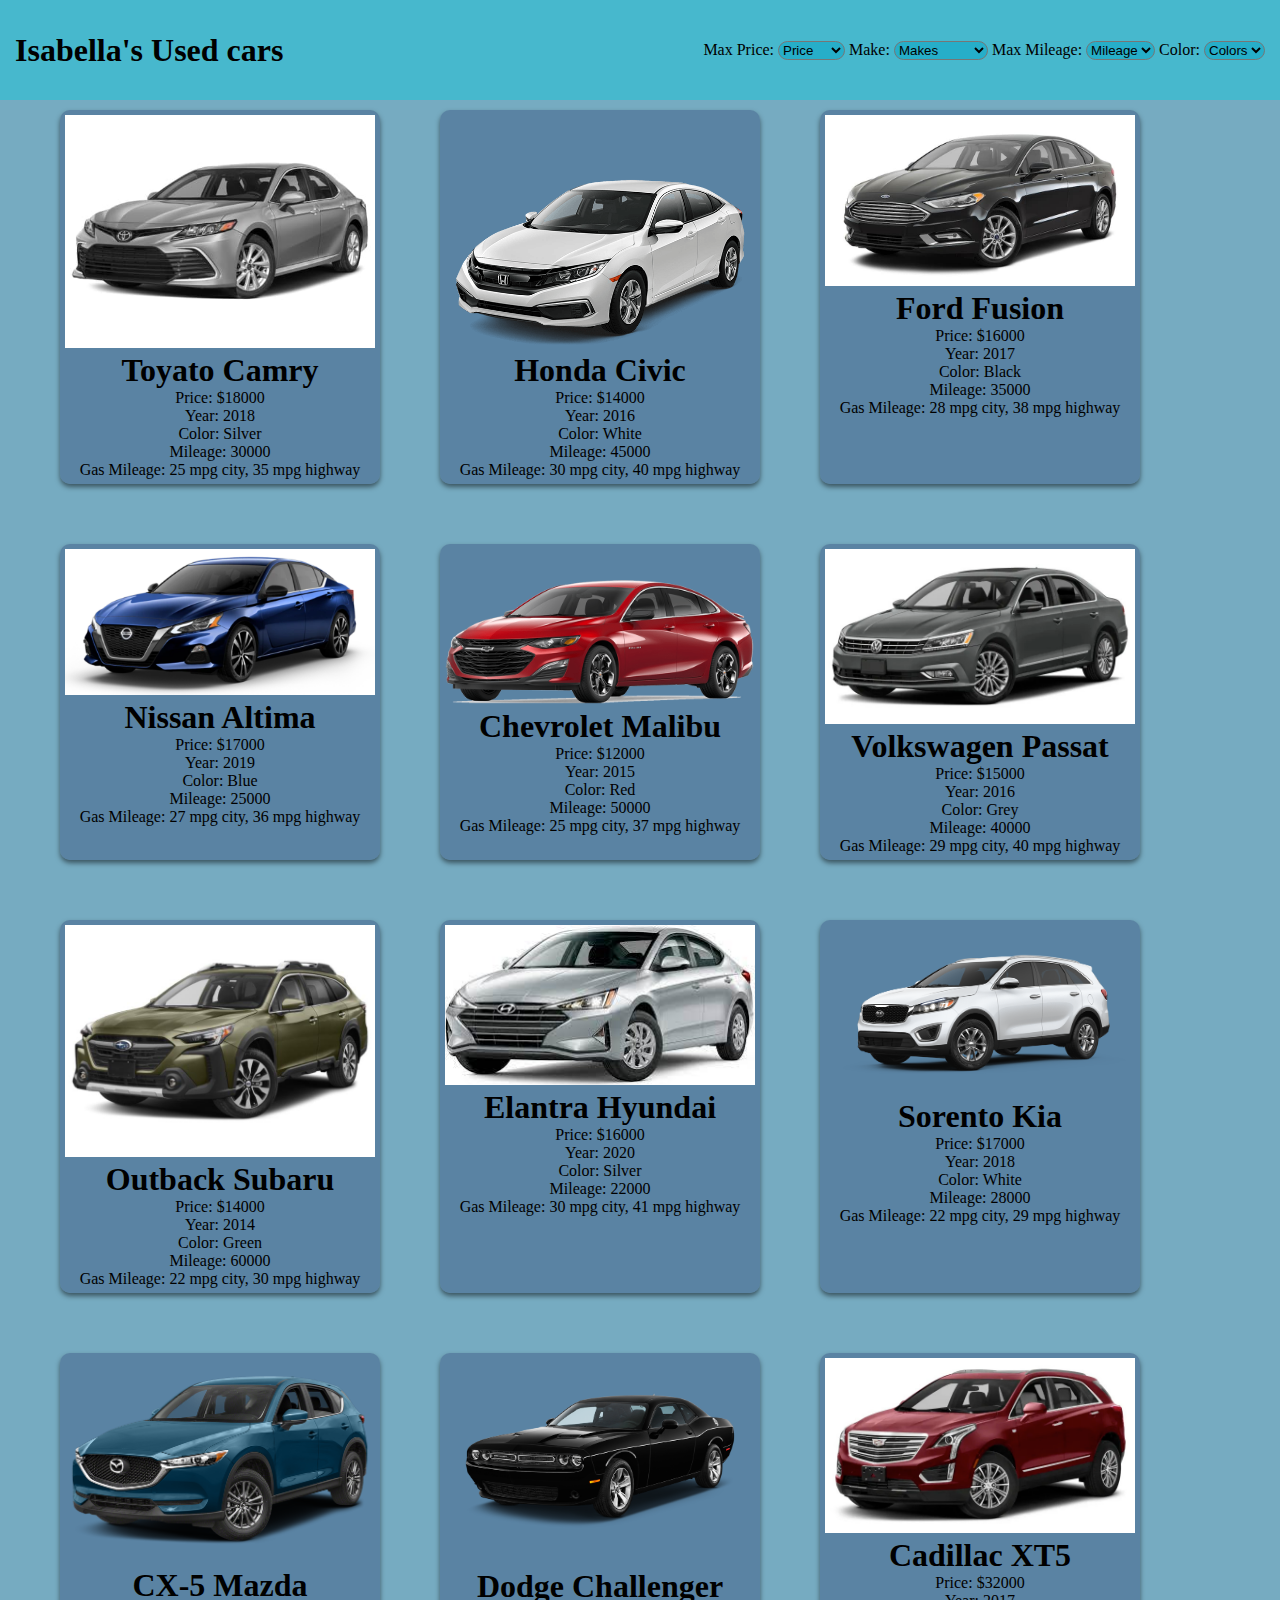
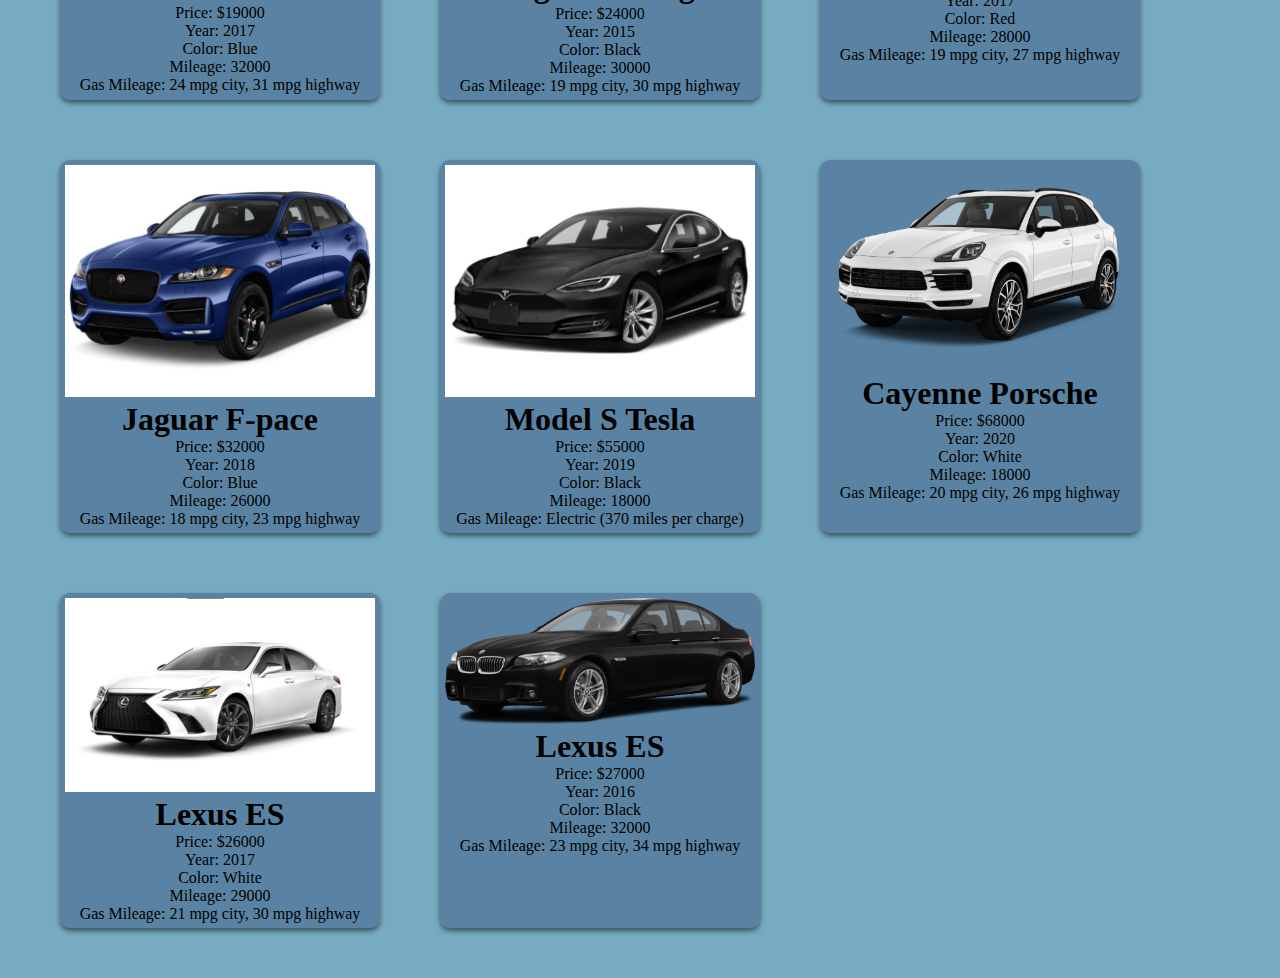
<file: index.html>
<!DOCTYPE html>
<html lang="en">
  <head>
    <meta charset="UTF-8" />
    <meta name="viewport" content="width=device-width, initial-scale=1.0" />
    <title>Isabella's Used Cars</title>
    <link rel="stylesheet" href="./css/style.css" />
    <script src="./js/script.js" defer></script>
  </head>
  <body>
    <div class="filter">
      <nav>
        <div class="logo"><h1>Isabella's Used cars</h1></div>

        <form id="filters">
          <label for="price">Max Price:</label>
          <select id="price">
            <option value="Price">Price</option>
            <option value="12000">$12000</option>
            <option value="14000">$14000</option>
            <option value="15000">$15000</option>
            <option value="16000">$16000</option>
            <option value="17000">$17000</option>
            <option value="18000">$18000</option>
            <option value="19000">$19000</option>
            <option value="24000">$24000</option>
            <option value="26000">$26000</option>
            <option value="27000">$27000</option>
            <option value="32000">$32000</option>
            <option value="38000">$38000</option>
            <option value="55000">$55000</option>
            <option value="68000">$68000</option>
          </select>

          <label for="make">Make:</label>
          <select id="make">
            <option value="Makes">Makes</option>
            <option value="Chevrolet">Chevrolet</option>
            <option value="Ford">Ford</option>
            <option value="Subaru">Subaru</option>
            <option value="Honda">Honda</option>
            <option value="Nissan">Nissan</option>
            <option value="Toyota">Toyota</option>
            <option value="Volkswagen">Volkswagen</option>
            <option value="Hyundai">Hyundai</option>
            <option value="Mazda">Mazda</option>
            <option value="Kia">Kia</option>
            <option value="Dodge">Dodge</option>
            <option value="Cadillac">Cadillac</option>
            <option value="Jaguar">Jaguar</option>
            <option value="Tesla">Tesla</option>
            <option value="Porsche">Porsche</option>
            <option value="Lexus">Lexus</option>
            <option value="BMS">BMW</option>
          </select>

          <label for="mileage">Max Mileage:</label>
          <select id="mileage">
            <option value="mileage">Mileage</option>
            <option value="18000">18000</option>
            <option value="22000">22000</option>
            <option value="25000">25000</option>
            <option value="26000">26000</option>
            <option value="28000">28000</option>
            <option value="29000">29000</option>
            <option value="30000">30000</option>
            <option value="32000">32000</option>
            <option value="35000">35000</option>
            <option value="40000">40000</option>
            <option value="45000">45000</option>
            <option value="50000">50000</option>
            <option value="60000">60000</option>
          </select>

          <label for="color">Color:</label>
          <select id="colors">
            <option value="Colors">Colors</option>
            <option value="Silver">Silver</option>
            <option value="White">White</option>
            <option value="Black">Black</option>
            <option value="Blue">Blue</option>
            <option value="Red">Red</option>
            <option value="Grey">Grey</option>
            <option value="Green">Green</option>
          </select>
        </form>
      </nav>
    </div>
    <div class="allcars">
      <div
        class="card"
        id="camry"
        data-make="Toyota"
        data-price="18000"
        data-mileage="30000"
        data-color="Silver"
      >
        <div>
          <img src="./images/silver_toyota_camry.jpg" alt="Toyato Camry" />
        </div>
        <article>
          <h1>Toyato Camry</h1>
          <p>Price: $18000</p>
          <p>Year: 2018</p>
          <p>Color: Silver</p>
          <p>Mileage: 30000</p>
          <p>Gas Mileage: 25 mpg city, 35 mpg highway</p>
        </article>
      </div>
    
      <div
        class="card"
        id="civic"
        data-make="Honda"
        data-price="14000"
        data-mileage="45000"
        data-color="White"
      >
        <div>
          <img src="./images/white_honda_civic.jpg" alt="Toyato Camry" />
        </div>
        <article>
          <h1>Honda Civic</h1>
          <p>Price: $14000</p>
          <p>Year: 2016</p>
          <p>Color: White</p>
          <p>Mileage: 45000</p>
          <p>Gas Mileage: 30 mpg city, 40 mpg highway</p>
        </article>
      </div>

      <div
        class="card"
        id="fusion"
        data-make="Ford"
        data-price="16000"
        data-mileage="35000"
        data-color="Black"
      >
        <div>
          <img src="./images/black_ford_fusion.jpg" alt="Ford Fusion" />
        </div>
        <article>
          <h1>Ford Fusion</h1>
          <p>Price: $16000</p>
          <p>Year: 2017</p>
          <p>Color: Black</p>
          <p>Mileage: 35000</p>
          <p>Gas Mileage: 28 mpg city, 38 mpg highway</p>
        </article>
      </div>

      <div
        class="card"
        id="altima"
        data-make="Nissan"
        data-price="17000"
        data-mileage="25000"
        data-color="Blue"
      >
        <div>
          <img src="./images/blue_altima_nissan.png" alt="Nissan Altima" />
        </div>
        <article>
          <h1>Nissan Altima</h1>
          <p>Price: $17000</p>
          <p>Year: 2019</p>
          <p>Color: Blue</p>
          <p>Mileage: 25000</p>
          <p>Gas Mileage: 27 mpg city, 36 mpg highway</p>
        </article>
      </div>

      <div
        class="card"
        id="malibu"
        data-make="Chevrolet"
        data-price="12000"
        data-mileage="50000"
        data-color="Red"
      >
        <div>
          <img src="./images/red_chevy_malibu.jpg" alt="Chevrolet Malibu" />
        </div>
        <article>
          <h1>Chevrolet Malibu</h1>
          <p>Price: $12000</p>
          <p>Year: 2015</p>
          <p>Color: Red</p>
          <p>Mileage: 50000</p>
          <p>Gas Mileage: 25 mpg city, 37 mpg highway</p>
        </article>
      </div>

      <div
        class="card"
        id="passat"
        data-make="Volkswagen"
        data-price="15000"
        data-mileage="40000"
        data-color="Grey"
      >
        <div>
          <img src="./images/gray_passat_volkswagen.jpg" alt="Volkswagen Passat" />
        </div>
        <article>
          <h1>Volkswagen Passat</h1>
          <p>Price: $15000</p>
          <p>Year: 2016</p>
          <p>Color: Grey</p>
          <p>Mileage: 40000</p>
          <p>Gas Mileage: 29 mpg city, 40 mpg highway</p>
        </article>
      </div>

      <div
      class="card"
      id="Outbackt"
      data-make="Subaru"
      data-price="14000"
      data-mileage="60000"
      data-color="Green"
    >
      <div>
        <img src="./images/green_outback_subaru.jpg" alt="Outback Subaru" />
      </div>
      <article>
        <h1>Outback Subaru</h1>
        <p>Price: $14000</p>
        <p>Year: 2014</p>
        <p>Color: Green</p>
        <p>Mileage: 60000</p>
        <p>Gas Mileage: 22 mpg city, 30 mpg highway</p>
      </article>
    </div>

    <div
      class="card"
      id="Elantra"
      data-make="Hyundai"
      data-price="16000"
      data-mileage="22000"
      data-color="Silver"
    >
      <div>
        <img src="./images/silver_elantra_hyundai.jpg" alt="Elantra Hyundai" />
      </div>
      <article>
        <h1>Elantra Hyundai</h1>
        <p>Price: $16000</p>
        <p>Year: 2020</p>
        <p>Color: Silver</p>
        <p>Mileage: 22000</p>
        <p>Gas Mileage: 30 mpg city, 41 mpg highway</p>
      </article>
    </div>

    <div
    class="card"
    id="Sorento"
    data-make="Kia"
    data-price="17000"
    data-mileage="28000"
    data-color="White"
  >
    <div>
      <img src="./images/white_sorento_kia.jpg" alt="Sorento Kia" />
    </div>
    <article>
      <h1>Sorento Kia</h1>
      <p>Price: $17000</p>
      <p>Year: 2018</p>
      <p>Color: White</p>
      <p>Mileage: 28000</p>
      <p>Gas Mileage: 22 mpg city, 29 mpg highway</p>
    </article>
  </div>

  <div
  class="card"
  id="CX-5"
  data-make="Mazda"
  data-price="19000"
  data-mileage="32000"
  data-color="Blue"
>
  <div>
    <img src="/images/blue_cx5_mazda.jpg" alt="CX-5 Mazda" />
  </div>
  <article>
    <h1>CX-5 Mazda</h1>
    <p>Price: $19000</p>
    <p>Year: 2017</p>
    <p>Color: Blue</p>
    <p>Mileage: 32000</p>
    <p>Gas Mileage: 24 mpg city, 31 mpg highway</p>
  </article>
</div>

<div
  class="card"
  id="Challenger"
  data-make="Dodge"
  data-price="24000"
  data-mileage="30000"
  data-color="Black"
>
  <div>
    <img src="/images/black_challenger_dodge.jpg" alt="Dodge Challenger" />
  </div>
  <article>
    <h1>Dodge Challenger</h1>
    <p>Price: $24000</p>
    <p>Year: 2015</p>
    <p>Color: Black</p>
    <p>Mileage: 30000</p>
    <p>Gas Mileage: 19 mpg city, 30 mpg highway</p>
  </article>
</div>


<div
  class="card"
  id="XT5"
  data-make="Cadillac"
  data-price="32000"
  data-mileage="28000"
  data-color="Red"
>
  <div>
    <img src="/images/red_xt5_cadillac.jpg" alt="Cadillac XT5" />
  </div>
  <article>
    <h1>Cadillac XT5</h1>
    <p>Price: $32000</p>
    <p>Year: 2017</p>
    <p>Color: Red</p>
    <p>Mileage: 28000</p>
    <p>Gas Mileage: 19 mpg city, 27 mpg highway</p>
  </article>
</div>


<div
  class="card"
  id="F-Pace"
  data-make="Jaguar"
  data-price="38000"
  data-mileage="26000"
  data-color="Blue"
>
  <div>
    <img src="/images/blue_fpace_jaguar.jpg" alt="Jaguar F-pace" />
  </div>
  <article>
    <h1>Jaguar F-pace</h1>
    <p>Price: $32000</p>
    <p>Year: 2018</p>
    <p>Color: Blue</p>
    <p>Mileage: 26000</p>
    <p>Gas Mileage: 18 mpg city, 23 mpg highway</p>
  </article>
</div>


<div
  class="card"
  id="Model S"
  data-make="Tesla"
  data-price="55000"
  data-mileage="18000"
  data-color="Black"
>
  <div>
    <img src="./images/black_models_tesla.jpg" alt="Model S Tesla" />
  </div>
  <article>
    <h1>Model S Tesla </h1>
    <p>Price: $55000</p>
    <p>Year: 2019</p>
    <p>Color: Black</p>
    <p>Mileage: 18000</p>
    <p>Gas Mileage: Electric (370 miles per charge)</p>
  </article>
</div>

<div
  class="card"
  id="Cayenne"
  data-make="Porsche"
  data-price="68000"
  data-mileage="22000"
  data-color="White"
>
  <div>
    <img src="./images/white_cayenne_porsche.jpg" alt="Cayenne Porsche" />
  </div>
  <article>
    <h1>Cayenne Porsche</h1>
    <p>Price: $68000</p>
    <p>Year: 2020</p>
    <p>Color: White</p>
    <p>Mileage: 18000</p>
    <p>Gas Mileage: 20 mpg city, 26 mpg highway</p>
  </article>
</div>


<div
  class="card"
  id="ES"
  data-make="Lexus"
  data-price="26000"
  data-mileage="29000"
  data-color="White"
>
  <div>
    <img src="./images/white_es_lexus.jpg" alt="Lexus ES" />
  </div>
  <article>
    <h1>Lexus ES</h1>
    <p>Price: $26000</p>
    <p>Year: 2017</p>
    <p>Color: White</p>
    <p>Mileage: 29000</p>
    <p>Gas Mileage: 21 mpg city, 30 mpg highway</p>
  </article>
</div>


<div
  class="card"
  id="5 Series"
  data-make="BMW"
  data-price="27000"
  data-mileage="32000"
  data-color="Black"
>
  <div>
    <img src="./images/black_5series_bmw.jpg" alt="Lexus ES" />
  </div>
  <article>
    <h1>Lexus ES</h1>
    <p>Price: $27000</p>
    <p>Year: 2016</p>
    <p>Color: Black</p>
    <p>Mileage: 32000</p>
    <p>Gas Mileage: 23 mpg city, 34 mpg highway</p>
  </article>
</div>



</div>
      <div id="none">
        <h1>No cars availabe, please try again</h1>
      </div>
    </div>
  </body>
</html>
</file>
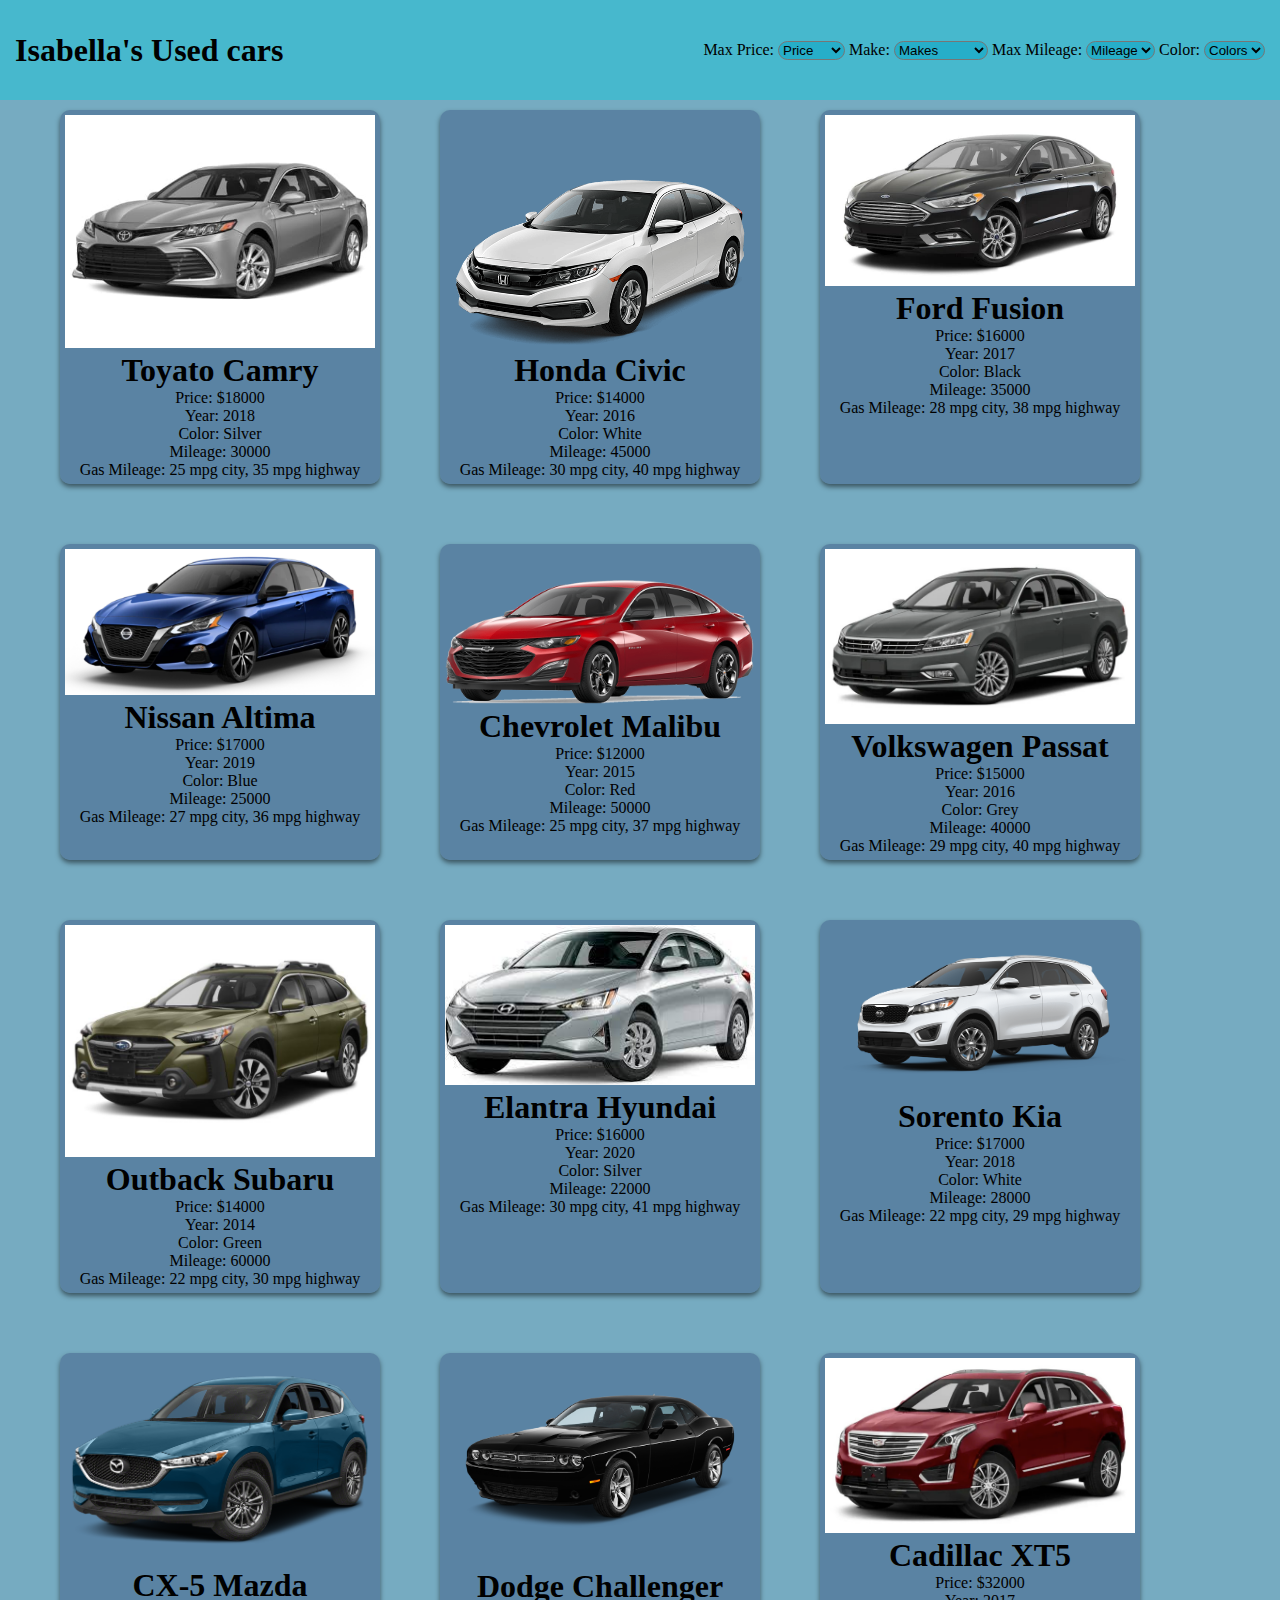
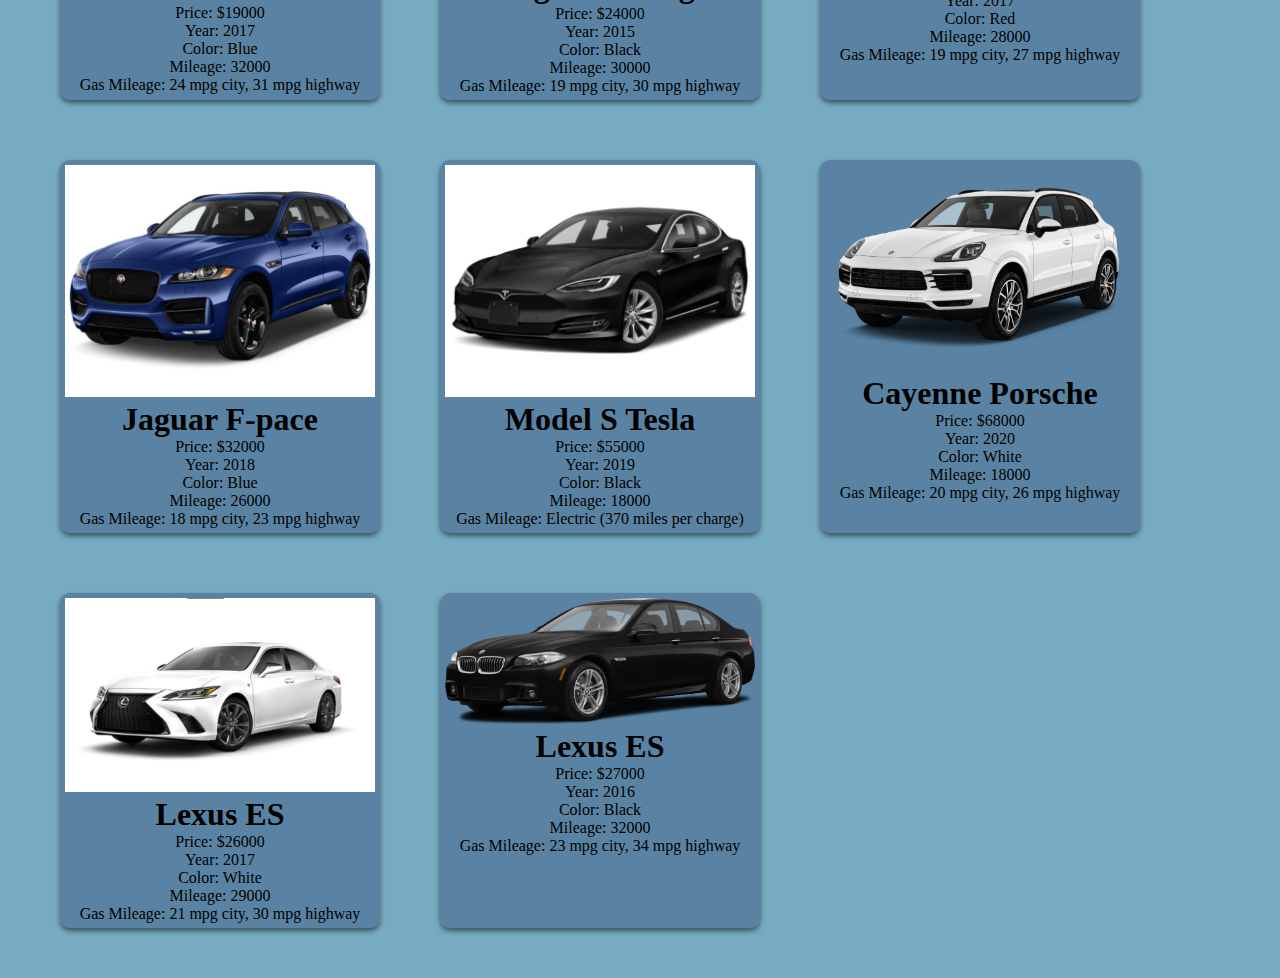
<file: html/index.html>
<!DOCTYPE html>
<html lang="en">
  <head>
    <meta charset="UTF-8" />
    <meta name="viewport" content="width=device-width, initial-scale=1.0" />
    <title>Isabella's Used Cars</title>
    <link rel="stylesheet" href="../css/style.css" />
    <script src="../js/app.js" defer></script>
  </head>
  <body>
    <div class="filter">
      <nav>
        <div class="logo"><h1>Isabella's Used cars</h1></div>

        <form id="filters">
          <label for="price">Max Price:</label>
          <select id="price">
            <option value="Price">Price</option>
            <option value="12000">$12000</option>
            <option value="14000">$14000</option>
            <option value="15000">$15000</option>
            <option value="16000">$16000</option>
            <option value="17000">$17000</option>
            <option value="18000">$18000</option>
            <option value="19000">$19000</option>
            <option value="24000">$24000</option>
            <option value="26000">$26000</option>
            <option value="27000">$27000</option>
            <option value="32000">$32000</option>
            <option value="38000">$38000</option>
            <option value="55000">$55000</option>
            <option value="68000">$68000</option>
          </select>

          <label for="make">Make:</label>
          <select id="make">
            <option value="Makes">Makes</option>
            <option value="Chevrolet">Chevrolet</option>
            <option value="Ford">Ford</option>
            <option value="Subaru">Subaru</option>
            <option value="Honda">Honda</option>
            <option value="Nissan">Nissan</option>
            <option value="Toyota">Toyota</option>
            <option value="Volkswagen">Volkswagen</option>
            <option value="Hyundai">Hyundai</option>
            <option value="Mazda">Mazda</option>
            <option value="Kia">Kia</option>
            <option value="Dodge">Dodge</option>
            <option value="Cadillac">Cadillac</option>
            <option value="Jaguar">Jaguar</option>
            <option value="Tesla">Tesla</option>
            <option value="Porsche">Porsche</option>
            <option value="Lexus">Lexus</option>
            <option value="BMS">BMW</option>
          </select>

          <label for="mileage">Max Mileage:</label>
          <select id="mileage">
            <option value="mileage">Mileage</option>
            <option value="18000">18000</option>
            <option value="22000">22000</option>
            <option value="25000">25000</option>
            <option value="26000">26000</option>
            <option value="28000">28000</option>
            <option value="29000">29000</option>
            <option value="30000">30000</option>
            <option value="32000">32000</option>
            <option value="35000">35000</option>
            <option value="40000">40000</option>
            <option value="45000">45000</option>
            <option value="50000">50000</option>
            <option value="60000">60000</option>
          </select>

          <label for="color">Color:</label>
          <select id="colors">
            <option value="Colors">Colors</option>
            <option value="Silver">Silver</option>
            <option value="White">White</option>
            <option value="Black">Black</option>
            <option value="Blue">Blue</option>
            <option value="Red">Red</option>
            <option value="Grey">Grey</option>
            <option value="Green">Green</option>
          </select>
        </form>
      </nav>
    </div>
    <div class="allcars">
      <div
        class="card"
        id="camry"
        data-make="Toyota"
        data-price="18000"
        data-mileage="30000"
        data-color="Silver"
      >
        <div>
          <img src="../images/silver_toyota_camry.jpg" alt="Toyato Camry" />
        </div>
        <article>
          <h1>Toyato Camry</h1>
          <p>Price: $18000</p>
          <p>Year: 2018</p>
          <p>Color: Silver</p>
          <p>Mileage: 30000</p>
          <p>Gas Mileage: 25 mpg city, 35 mpg highway</p>
        </article>
      </div>
    
      <div
        class="card"
        id="civic"
        data-make="Honda"
        data-price="14000"
        data-mileage="45000"
        data-color="White"
      >
        <div>
          <img src="../images/white_honda_civic.jpg" alt="Toyato Camry" />
        </div>
        <article>
          <h1>Honda Civic</h1>
          <p>Price: $14000</p>
          <p>Year: 2016</p>
          <p>Color: White</p>
          <p>Mileage: 45000</p>
          <p>Gas Mileage: 30 mpg city, 40 mpg highway</p>
        </article>
      </div>

      <div
        class="card"
        id="fusion"
        data-make="Ford"
        data-price="16000"
        data-mileage="35000"
        data-color="Black"
      >
        <div>
          <img src="../images/black_ford_fusion.jpg" alt="Ford Fusion" />
        </div>
        <article>
          <h1>Ford Fusion</h1>
          <p>Price: $16000</p>
          <p>Year: 2017</p>
          <p>Color: Black</p>
          <p>Mileage: 35000</p>
          <p>Gas Mileage: 28 mpg city, 38 mpg highway</p>
        </article>
      </div>

      <div
        class="card"
        id="altima"
        data-make="Nissan"
        data-price="17000"
        data-mileage="25000"
        data-color="Blue"
      >
        <div>
          <img src="../images/blue_altima_nissan.png" alt="Nissan Altima" />
        </div>
        <article>
          <h1>Nissan Altima</h1>
          <p>Price: $17000</p>
          <p>Year: 2019</p>
          <p>Color: Blue</p>
          <p>Mileage: 25000</p>
          <p>Gas Mileage: 27 mpg city, 36 mpg highway</p>
        </article>
      </div>

      <div
        class="card"
        id="malibu"
        data-make="Chevrolet"
        data-price="12000"
        data-mileage="50000"
        data-color="Red"
      >
        <div>
          <img src="../images/red_chevy_malibu.jpg" alt="Chevrolet Malibu" />
        </div>
        <article>
          <h1>Chevrolet Malibu</h1>
          <p>Price: $12000</p>
          <p>Year: 2015</p>
          <p>Color: Red</p>
          <p>Mileage: 50000</p>
          <p>Gas Mileage: 25 mpg city, 37 mpg highway</p>
        </article>
      </div>

      <div
        class="card"
        id="passat"
        data-make="Volkswagen"
        data-price="15000"
        data-mileage="40000"
        data-color="Grey"
      >
        <div>
          <img src="../images/gray_passat_volkswagen.jpg" alt="Volkswagen Passat" />
        </div>
        <article>
          <h1>Volkswagen Passat</h1>
          <p>Price: $15000</p>
          <p>Year: 2016</p>
          <p>Color: Grey</p>
          <p>Mileage: 40000</p>
          <p>Gas Mileage: 29 mpg city, 40 mpg highway</p>
        </article>
      </div>

      <div
      class="card"
      id="Outbackt"
      data-make="Subaru"
      data-price="14000"
      data-mileage="60000"
      data-color="Green"
    >
      <div>
        <img src="../images/green_outback_subaru.jpg" alt="Outback Subaru" />
      </div>
      <article>
        <h1>Outback Subaru</h1>
        <p>Price: $14000</p>
        <p>Year: 2014</p>
        <p>Color: Green</p>
        <p>Mileage: 60000</p>
        <p>Gas Mileage: 22 mpg city, 30 mpg highway</p>
      </article>
    </div>

    <div
      class="card"
      id="Elantra"
      data-make="Hyundai"
      data-price="16000"
      data-mileage="22000"
      data-color="Silver"
    >
      <div>
        <img src="../images/silver_elantra_hyundai.jpg" alt="Elantra Hyundai" />
      </div>
      <article>
        <h1>Elantra Hyundai</h1>
        <p>Price: $16000</p>
        <p>Year: 2020</p>
        <p>Color: Silver</p>
        <p>Mileage: 22000</p>
        <p>Gas Mileage: 30 mpg city, 41 mpg highway</p>
      </article>
    </div>

    <div
    class="card"
    id="Sorento"
    data-make="Kia"
    data-price="17000"
    data-mileage="28000"
    data-color="White"
  >
    <div>
      <img src="../images/white_sorento_kia.jpg" alt="Sorento Kia" />
    </div>
    <article>
      <h1>Sorento Kia</h1>
      <p>Price: $17000</p>
      <p>Year: 2018</p>
      <p>Color: White</p>
      <p>Mileage: 28000</p>
      <p>Gas Mileage: 22 mpg city, 29 mpg highway</p>
    </article>
  </div>

  <div
  class="card"
  id="CX-5"
  data-make="Mazda"
  data-price="19000"
  data-mileage="32000"
  data-color="Blue"
>
  <div>
    <img src="../images/blue_cx5_mazda.jpg" alt="CX-5 Mazda" />
  </div>
  <article>
    <h1>CX-5 Mazda</h1>
    <p>Price: $19000</p>
    <p>Year: 2017</p>
    <p>Color: Blue</p>
    <p>Mileage: 32000</p>
    <p>Gas Mileage: 24 mpg city, 31 mpg highway</p>
  </article>
</div>

<div
  class="card"
  id="Challenger"
  data-make="Dodge"
  data-price="24000"
  data-mileage="30000"
  data-color="Black"
>
  <div>
    <img src="../images/black_challenger_dodge.jpg" alt="Dodge Challenger" />
  </div>
  <article>
    <h1>Dodge Challenger</h1>
    <p>Price: $24000</p>
    <p>Year: 2015</p>
    <p>Color: Black</p>
    <p>Mileage: 30000</p>
    <p>Gas Mileage: 19 mpg city, 30 mpg highway</p>
  </article>
</div>


<div
  class="card"
  id="XT5"
  data-make="Cadillac"
  data-price="32000"
  data-mileage="28000"
  data-color="Red"
>
  <div>
    <img src="../images/red_xt5_cadillac.jpg" alt="Cadillac XT5" />
  </div>
  <article>
    <h1>Cadillac XT5</h1>
    <p>Price: $32000</p>
    <p>Year: 2017</p>
    <p>Color: Red</p>
    <p>Mileage: 28000</p>
    <p>Gas Mileage: 19 mpg city, 27 mpg highway</p>
  </article>
</div>


<div
  class="card"
  id="F-Pace"
  data-make="Jaguar"
  data-price="38000"
  data-mileage="26000"
  data-color="Blue"
>
  <div>
    <img src="../images/blue_fpace_jaguar.jpg" alt="Jaguar F-pace" />
  </div>
  <article>
    <h1>Jaguar F-pace</h1>
    <p>Price: $32000</p>
    <p>Year: 2018</p>
    <p>Color: Blue</p>
    <p>Mileage: 26000</p>
    <p>Gas Mileage: 18 mpg city, 23 mpg highway</p>
  </article>
</div>


<div
  class="card"
  id="Model S"
  data-make="Tesla"
  data-price="55000"
  data-mileage="18000"
  data-color="Black"
>
  <div>
    <img src="../images/black_models_tesla.jpg" alt="Model S Tesla" />
  </div>
  <article>
    <h1>Model S Tesla </h1>
    <p>Price: $55000</p>
    <p>Year: 2019</p>
    <p>Color: Black</p>
    <p>Mileage: 18000</p>
    <p>Gas Mileage: Electric (370 miles per charge)</p>
  </article>
</div>

<div
  class="card"
  id="Cayenne"
  data-make="Porsche"
  data-price="68000"
  data-mileage="22000"
  data-color="White"
>
  <div>
    <img src="../images/white_cayenne_porsche.jpg" alt="Cayenne Porsche" />
  </div>
  <article>
    <h1>Cayenne Porsche</h1>
    <p>Price: $68000</p>
    <p>Year: 2020</p>
    <p>Color: White</p>
    <p>Mileage: 18000</p>
    <p>Gas Mileage: 20 mpg city, 26 mpg highway</p>
  </article>
</div>


<div
  class="card"
  id="ES"
  data-make="Lexus"
  data-price="26000"
  data-mileage="29000"
  data-color="White"
>
  <div>
    <img src="../images/white_es_lexus.jpg" alt="Lexus ES" />
  </div>
  <article>
    <h1>Lexus ES</h1>
    <p>Price: $26000</p>
    <p>Year: 2017</p>
    <p>Color: White</p>
    <p>Mileage: 29000</p>
    <p>Gas Mileage: 21 mpg city, 30 mpg highway</p>
  </article>
</div>


<div
  class="card"
  id="5 Series"
  data-make="BMW"
  data-price="27000"
  data-mileage="32000"
  data-color="Black"
>
  <div>
    <img src="../images/black_5series_bmw.jpg" alt="Lexus ES" />
  </div>
  <article>
    <h1>Lexus ES</h1>
    <p>Price: $27000</p>
    <p>Year: 2016</p>
    <p>Color: Black</p>
    <p>Mileage: 32000</p>
    <p>Gas Mileage: 23 mpg city, 34 mpg highway</p>
  </article>
</div>



</div>
      <div id="none">
        <h1>No cars availabe, please try again</h1>
      </div>
    </div>
  </body>
</html>
</file>
<file: css/style.css>
* {
  padding: 0;
  margin: 0;
  box-sizing: border-box;
}

body {
  background-color: rgba(9, 104, 144, 0.555);
}

nav {
  display: flex;
  background-color: rgba(29, 195, 217, 0.521);
  height: 100px;
  justify-content: space-between;
  align-items: center;
  padding: 15px;
}

select {
  background-color: rgba(13, 167, 198, 0.555);
  border-radius: 10px;
}

.allcars {
  display: flex;
  flex-wrap: wrap;
}

.card {
  flex: 0 0 25%;
  margin-top: 10px;
  margin-left: 60px;
  margin-bottom: 50px;
  box-sizing: border-box;
  min-height: 300px;
  padding: 5px;
  border-radius: 10px;
  box-shadow: 0 3px 5px rgba(0, 0, 0, 0.5);
  background-color: rgba(66, 93, 137, 0.521);
  text-align: center;
}

.card img {
  width: 100%;
}

#none {
  margin: 15px;
}
</file>
